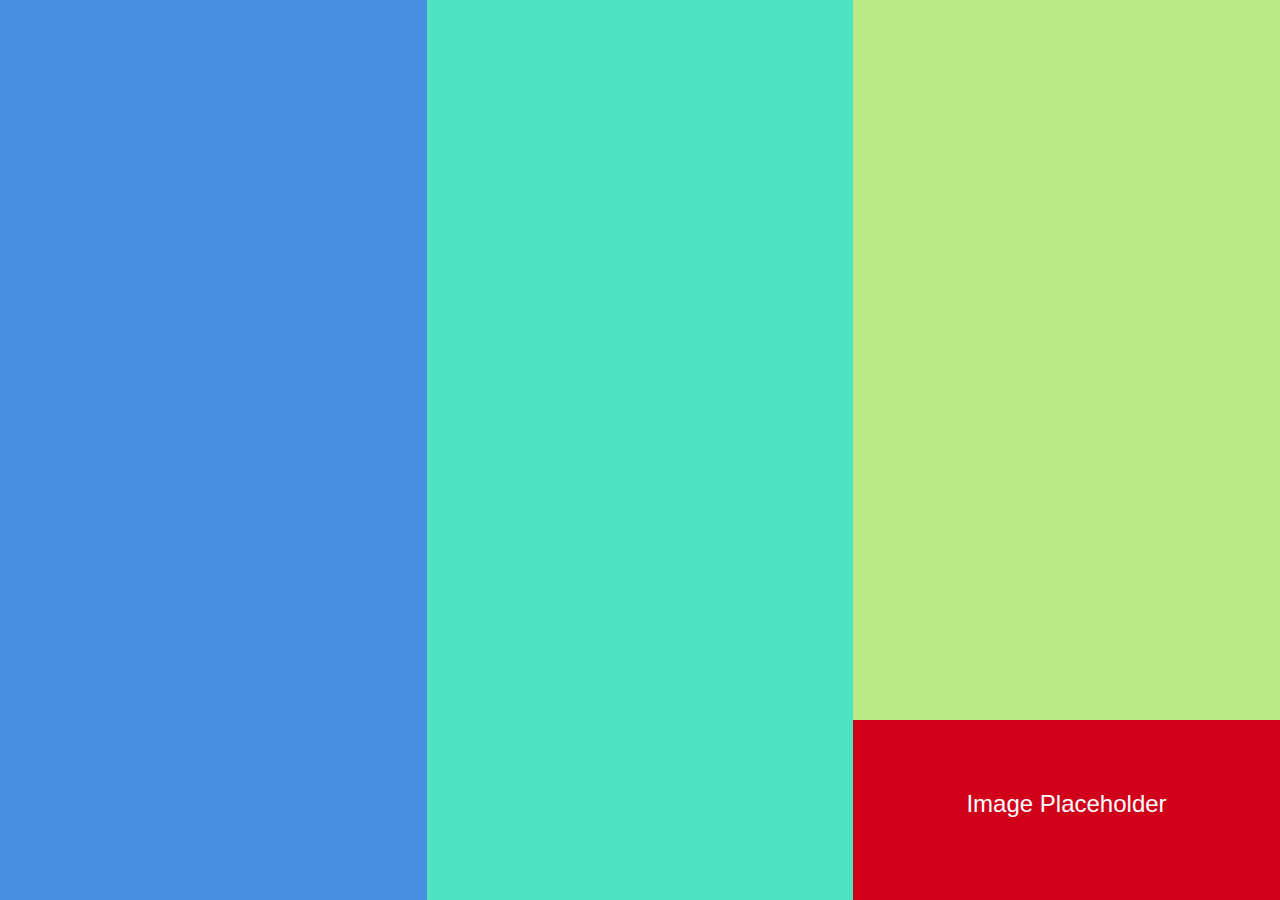
<file: second/index.html>
<!DOCTYPE html>
<html lang="en">
    <head>
        <meta charset="UTF-8">
        <meta name="viewport" content="width=device-width, initial-scale=1.0">
        <meta http-equiv="X-UA-Compatible" content="ie=edge">
        <title>Document</title>
        <link href="reset.css" rel="stylesheet" type="text/css" />
        <link href="style.css" rel="stylesheet" type="text/css" />
    </head>
    <body>
        <div class="main-container">
            <div class="left">

        </div>
        <div class="middle">

        </div>
        <div class="right">
                <footer>
                    <p>Image Placeholder</p>
                </footer>
        </div>
       </div>

    </body>
</html>
</file>
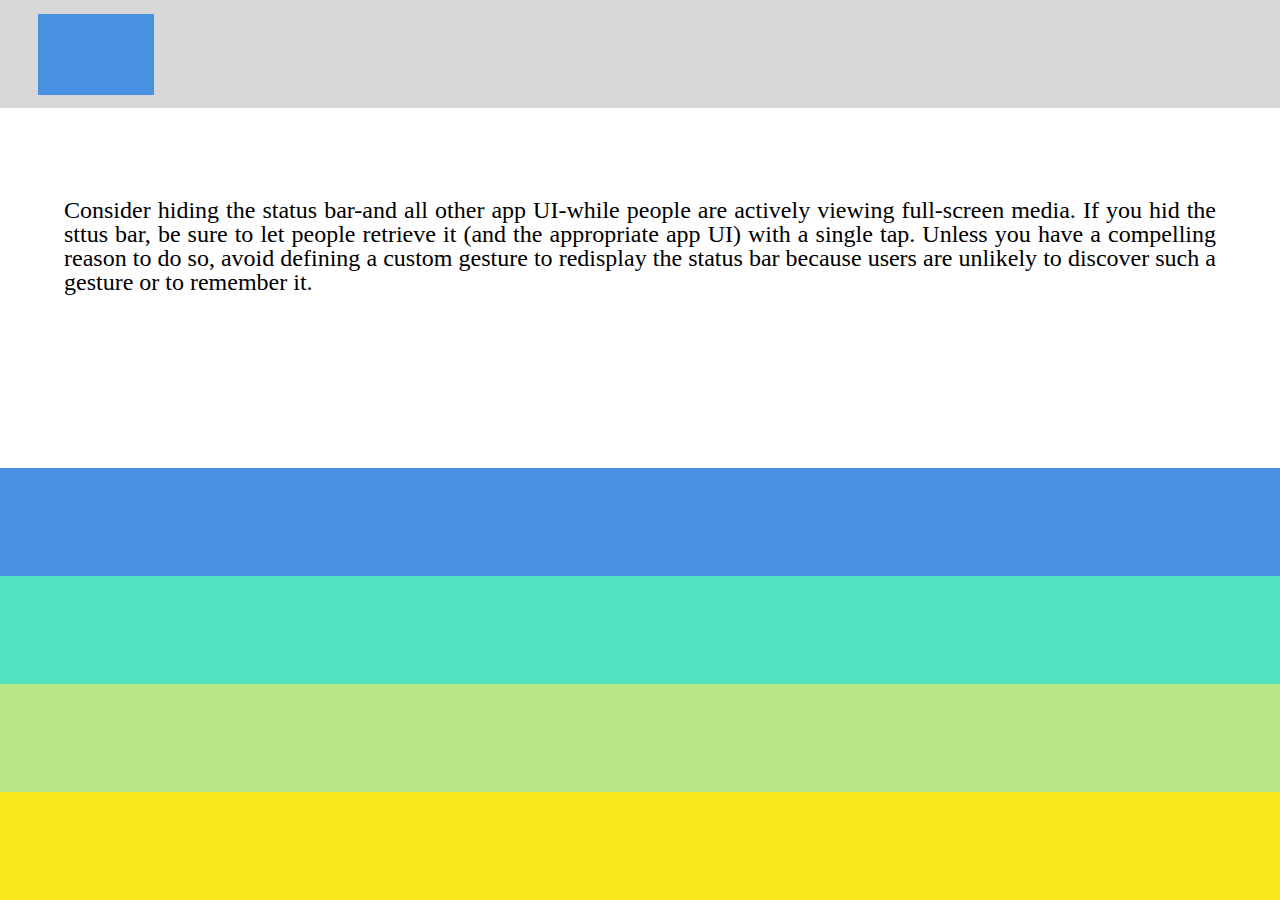
<file: third/index.html>
<!DOCTYPE html>
<html lang="en">
    <head>
        <meta charset="UTF-8">
        <meta name="viewport" content="width=device-width, initial-scale=1.0">
        <meta http-equiv="X-UA-Compatible" content="ie=edge">
        <title>Document</title>
        <link href="reset.css" rel="stylesheet" type="text/css" />
        <link href="style.css" rel="stylesheet" type="text/css" />
    </head>
    <body>
        <header>
            <div class="box" style="z-index: -1">
            </div>
       </header>
       <div class="text">
            Consider hiding the status bar&#45;and all other app UI&#45;while people are actively
            viewing full-screen media. If you hid the sttus bar, be sure to let people retrieve
            it &#40;and the appropriate app UI&#41; with a single tap. Unless you have a compelling
            reason to do so, avoid defining a custom gesture to redisplay the status bar
            because users are unlikely to discover such a gesture or to remember it.
       </div>
       <div class="one">

       </div>
       <div class="two">

       </div>
       <div class="three">

       </div>
       <footer>

       </footer>
    </body>
</html>
</file>
<file: second/style.css>
.main-container {
    display: flex;
}

.left {
    background-color: #4A90E2;
    height: 100vh;
    width: 33.33vw;
}

.middle {
    background-color: #50E3C2;
    height: 100vh;
    width: 33.33vw;
}

.right {
    background-color: #BAE986;
    height: 100vh;
    width: 33.33vw;
}

footer{
    text-align: center;
    padding-top: 8vh;
    background-color: #D0021B;
    height: 20vh;
    width: 33.33vw;
    color: white;
    font-size: 1.5em;
    font-family: sans-serif;
    font-weight: 100;
    margin-top: 80vh;
}
</file>
<file: third/style.css>
header {
    height: 12vh;
    background-color: #D8D8D8;
    width: 100vw;
}
.box {
    background-color: #4A90E2;
    height: 9vh;
    width: 9vw;
    float: left;
    margin-top: 1.5vh;
    margin-left: 3vw;
}
.text {
    height: 40vh;
    width: 100vw;
    font-family: Cambria, Cochin, Georgia, Times, Times New Roman, serif;
    font-size: 1.5em;
    text-align: justify;
    padding-right: 5vw;
    padding-left: 5vw;
    padding-top: 10vh;


}
.one {
    height: 12vh;
    background-color: #4A90E2;
    width: 100vw;    
}
.two {
    height: 12vh;
    background-color: #50E3C2;
    width: 100vw;    
}
.three {
    height: 12vh;
    background-color: #B8E986;
    width: 100vw;    
}
footer {
    height: 12vh;
    background-color: #F8E71C;
    width: 100vw;    
}
</file>
